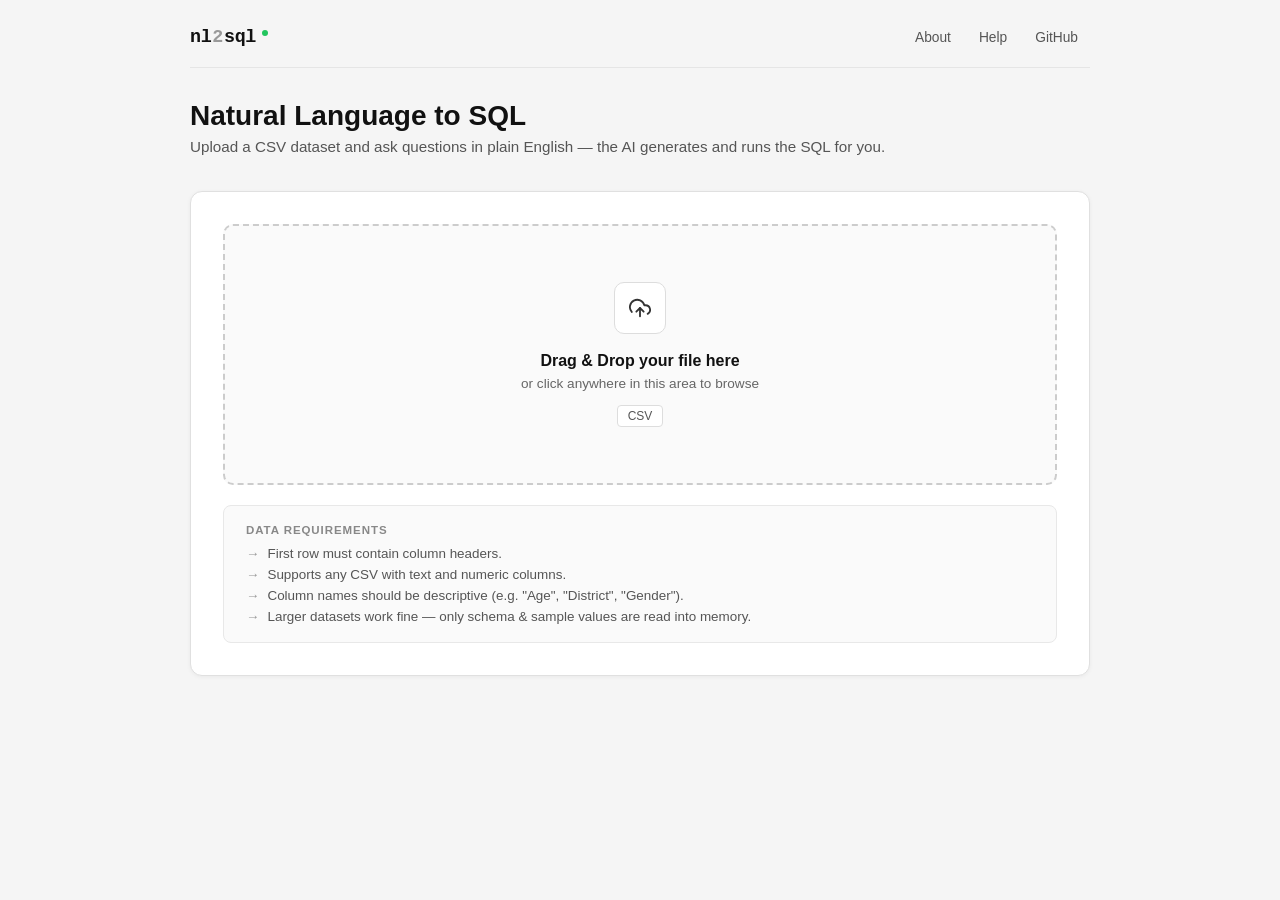
<file: templates/index.html>
<!DOCTYPE html>
<html lang="en">
<head>
  <meta charset="UTF-8" />
  <meta name="viewport" content="width=device-width, initial-scale=1.0" />
  <title>Natural Language to SQL</title>
  <style>
    *, *::before, *::after { box-sizing: border-box; margin: 0; padding: 0; }

    body {
      font-family: -apple-system, BlinkMacSystemFont, "Segoe UI", Roboto, sans-serif;
      background: #f5f5f5;
      color: #1a1a1a;
      min-height: 100vh;
      padding: 24px 20px 80px;
    }

    .container {
      max-width: 900px;
      margin: 0 auto;
    }

    /* ── Navbar ── */
    .navbar {
      display: flex;
      align-items: center;
      justify-content: space-between;
      max-width: 900px;
      margin: 0 auto 32px;
      padding-bottom: 16px;
      border-bottom: 1px solid #e5e5e5;
    }
    .navbar .logo {
      display: inline-flex;
      align-items: baseline;
      font-family: "SFMono-Regular", Consolas, "Liberation Mono", monospace;
      font-size: 1.15rem;
      font-weight: 700;
      letter-spacing: -0.02em;
    }
    .navbar .logo .lo-nl   { color: #111; }
    .navbar .logo .lo-2    { color: #999; margin: 0 1px; font-weight: 600; }
    .navbar .logo .lo-sql  { color: #111; }
    .navbar .logo .lo-dot  {
      display: inline-block;
      width: 6px; height: 6px;
      border-radius: 50%;
      background: #22c55e;
      margin-left: 6px;
      transform: translateY(-6px);
    }

    .navbar .nav-links {
      display: flex;
      align-items: center;
      gap: 4px;
    }
    .navbar .nav-links button {
      background: none;
      border: none;
      font-family: inherit;
      font-size: 0.86rem;
      font-weight: 500;
      color: #555;
      padding: 6px 12px;
      border-radius: 6px;
      cursor: pointer;
      transition: background .15s, color .15s;
    }
    .navbar .nav-links button:hover {
      background: #ececec;
      color: #111;
    }

    /* ── Modal ── */
    .modal-overlay {
      display: none;
      position: fixed;
      inset: 0;
      background: rgba(0,0,0,.45);
      align-items: center;
      justify-content: center;
      padding: 20px;
      z-index: 100;
    }
    .modal-overlay.open { display: flex; }
    .modal-box {
      background: #fff;
      border-radius: 12px;
      max-width: 480px;
      width: 100%;
      max-height: 85vh;
      overflow-y: auto;
      padding: 28px 30px;
      box-shadow: 0 10px 40px rgba(0,0,0,.2);
    }
    .modal-box h2 {
      font-size: 1.2rem;
      font-weight: 700;
      color: #111;
      margin-bottom: 14px;
    }
    .modal-box p {
      font-size: 0.9rem;
      color: #444;
      line-height: 1.6;
      margin-bottom: 12px;
    }
    .modal-box ul, .modal-box ol {
      margin: 0 0 14px 20px;
      font-size: 0.88rem;
      color: #444;
      line-height: 1.7;
    }
    .modal-box code {
      background: #f4f4f4;
      border: 1px solid #e0e0e0;
      border-radius: 4px;
      padding: 1px 6px;
      font-family: "SFMono-Regular", Consolas, "Liberation Mono", monospace;
      font-size: 0.85em;
    }
    .modal-close {
      display: block;
      margin-left: auto;
      margin-top: 8px;
      background: #111;
      color: #fff;
      border: none;
      border-radius: 8px;
      padding: 9px 20px;
      font-size: 0.85rem;
      font-weight: 600;
      cursor: pointer;
    }
    .modal-close:hover { background: #333; }

    /* ── Header ── */
    .header { margin-bottom: 36px; }
    .header h1 { font-size: 1.75rem; font-weight: 700; color: #111; }
    .header p  { margin-top: 6px; font-size: 0.95rem; color: #555; }

    /* ── Card ── */
    .card {
      background: #fff;
      border: 1px solid #e0e0e0;
      border-radius: 12px;
      padding: 32px;
      margin-bottom: 20px;
      box-shadow: 0 1px 4px rgba(0,0,0,.05);
    }

    /* ── Upload zone ── */
    #drop-zone {
      border: 2px dashed #ccc;
      border-radius: 10px;
      padding: 56px 32px;
      text-align: center;
      cursor: pointer;
      transition: border-color .2s, background .2s;
      background: #fafafa;
    }
    #drop-zone:hover, #drop-zone.dragover {
      border-color: #333;
      background: #f0f0f0;
    }
    #drop-zone .upload-icon {
      display: inline-flex;
      align-items: center;
      justify-content: center;
      width: 52px; height: 52px;
      border: 1px solid #ddd;
      border-radius: 10px;
      background: #fff;
      margin-bottom: 18px;
    }
    #drop-zone .upload-icon svg { width: 22px; height: 22px; stroke: #333; }
    #drop-zone h3 { font-size: 1rem; font-weight: 600; margin-bottom: 6px; color: #111; }
    #drop-zone p  { font-size: 0.85rem; color: #666; margin-bottom: 14px; }
    .badge-row { display: flex; gap: 8px; justify-content: center; }
    .badge {
      font-size: 0.75rem; font-weight: 500; color: #555;
      border: 1px solid #ddd; border-radius: 4px;
      padding: 3px 10px; background: #fff;
    }

    /* hidden file input */
    #file-input { display: none; }

    /* ── Upload success strip ── */
    #upload-info {
      display: none;
      align-items: center;
      gap: 10px;
      padding: 14px 18px;
      background: #f9f9f9;
      border: 1px solid #e0e0e0;
      border-radius: 8px;
      margin-top: 16px;
      font-size: 0.88rem;
      color: #333;
    }
    #upload-info .dot {
      width: 8px; height: 8px; border-radius: 50%;
      background: #22c55e; flex-shrink: 0;
    }
    #upload-info strong { font-weight: 600; }
    #upload-info .meta  { margin-left: auto; color: #888; font-size: 0.82rem; }
    #change-file-btn {
      margin-left: 8px; font-size: 0.82rem; color: #555;
      background: none; border: 1px solid #ddd; border-radius: 5px;
      padding: 3px 10px; cursor: pointer; transition: background .15s;
    }
    #change-file-btn:hover { background: #eee; }

    /* ── Data requirements box ── */
    .req-box {
      border: 1px solid #e8e8e8;
      border-radius: 8px;
      padding: 18px 22px;
      margin-top: 20px;
      background: #fafafa;
    }
    .req-box .req-title {
      font-size: 0.72rem; font-weight: 700; letter-spacing: .08em;
      text-transform: uppercase; color: #888; margin-bottom: 10px;
    }
    .req-box ul { list-style: none; display: flex; flex-direction: column; gap: 6px; }
    .req-box li { font-size: 0.84rem; color: #555; display: flex; gap: 8px; }
    .req-box li::before { content: "→"; color: #999; flex-shrink: 0; }

    /* ── Section hidden until CSV loaded ── */
    #query-section { display: none; }

    /* ── Ask row ── */
    .ask-row { display: flex; gap: 10px; align-items: flex-start; }
    .ask-row label { display: block; font-size: 0.82rem; font-weight: 600; color: #333; margin-bottom: 8px; }
    .ask-row .input-wrap { flex: 1; }
    #question-input {
      width: 100%;
      padding: 11px 14px;
      border: 1px solid #d1d1d1;
      border-radius: 8px;
      font-size: 0.93rem;
      color: #111;
      outline: none;
      transition: border-color .2s;
    }
    #question-input:focus { border-color: #333; }
    #ask-btn {
      padding: 11px 24px;
      background: #111;
      color: #fff;
      border: none;
      border-radius: 8px;
      font-size: 0.9rem;
      font-weight: 600;
      cursor: pointer;
      margin-top: 24px;
      white-space: nowrap;
      transition: background .15s;
    }
    #ask-btn:hover:not(:disabled) { background: #333; }
    #ask-btn:disabled { background: #999; cursor: not-allowed; }

    /* ── SQL display ── */
    #sql-block { display: none; margin-top: 20px; }
    .sql-label {
      font-size: 0.78rem; font-weight: 700; letter-spacing: .07em;
      text-transform: uppercase; color: #888; margin-bottom: 8px;
    }
    .sql-code {
      background: #f4f4f4;
      border: 1px solid #e0e0e0;
      border-radius: 8px;
      padding: 14px 18px;
      font-family: "SFMono-Regular", Consolas, "Liberation Mono", monospace;
      font-size: 0.86rem;
      color: #1a1a1a;
      white-space: pre-wrap;
      word-break: break-word;
    }
    .intent-badge {
      display: inline-block;
      font-size: 0.75rem; font-weight: 600;
      background: #f0f0f0; border: 1px solid #ddd;
      border-radius: 4px; padding: 2px 9px;
      color: #444; margin-bottom: 10px;
    }

    /* ── Error ── */
    .error-box {
      background: #fff5f5; border: 1px solid #fca5a5;
      border-radius: 8px; padding: 14px 18px;
      color: #b91c1c; font-size: 0.88rem; margin-top: 16px;
    }

    /* ── Results table ── */
    #results-block { display: none; margin-top: 20px; }
    .results-meta {
      font-size: 0.82rem; color: #666; margin-bottom: 10px;
    }
    .results-meta strong { color: #111; }
    .table-wrap {
      overflow-x: auto;
      border: 1px solid #e0e0e0;
      border-radius: 8px;
    }
    table {
      width: 100%; border-collapse: collapse;
      font-size: 0.86rem;
    }
    thead tr { background: #f7f7f7; }
    th {
      text-align: left; padding: 10px 14px;
      font-weight: 600; color: #333;
      border-bottom: 1px solid #e0e0e0;
      white-space: nowrap;
    }
    td {
      padding: 9px 14px; color: #444;
      border-bottom: 1px solid #f0f0f0;
    }
    tbody tr:last-child td { border-bottom: none; }
    tbody tr:hover { background: #fafafa; }
    .no-results {
      padding: 28px; text-align: center;
      color: #888; font-size: 0.9rem;
    }

    /* ── Spinner ── */
    .spinner {
      display: inline-block; width: 14px; height: 14px;
      border: 2px solid rgba(255,255,255,.4);
      border-top-color: #fff;
      border-radius: 50%;
      animation: spin .7s linear infinite;
      vertical-align: middle; margin-right: 6px;
    }
    @keyframes spin { to { transform: rotate(360deg); } }

    /* ── Responsive ── */
    @media (max-width: 600px) {
      .ask-row { flex-direction: column; }
      #ask-btn { margin-top: 0; width: 100%; }
    }
  </style>
</head>
<body>

<!-- Navbar -->
<div class="navbar">
  <span class="logo">
    <span class="lo-nl">nl</span><span class="lo-2">2</span><span class="lo-sql">sql</span><span class="lo-dot"></span>
  </span>
  <div class="nav-links">
    <button id="about-btn" type="button">About</button>
    <button id="help-btn" type="button">Help</button>
    <button
      type="button"
      onclick="window.open('https://github.com/fuad556805/cse-366-project','_blank')">
      GitHub
    </button>
  </div>
</div>

<!-- About modal -->
<div class="modal-overlay" id="about-modal">
  <div class="modal-box">
    <h2>About nl2sql</h2>
    <p>
      <strong>nl2sql</strong> is a hybrid natural-language-to-SQL tool. It combines a
      machine-learning intent classifier with rule-based matching to turn plain-English
      questions into real SQL queries — no coding required.
    </p>
    <p>How it works:</p>
    <ul>
      <li>Upload any CSV file — the columns and sample values are read automatically.</li>
      <li>Type a question like <code>"average purchase amount by location"</code>.</li>
      <li>The AI detects your intent (SELECT / COUNT / AVG / MAX / MIN / SUM), matches
        the right columns, and builds a safe SQL query.</li>
      <li>The query runs against your data and results are shown instantly.</li>
    </ul>
    <p>No question about your data ever leaves this app — everything runs locally.</p>
    <button class="modal-close" data-close="about-modal">Close</button>
  </div>
</div>

<!-- Help modal -->
<div class="modal-overlay" id="help-modal">
  <div class="modal-box">
    <h2>Help &amp; Tips</h2>
    <p><strong>1. Upload a dataset</strong></p>
    <ul>
      <li>Drag &amp; drop or click to browse a <code>.csv</code> file.</li>
      <li>The first row must contain column headers.</li>
    </ul>
    <p><strong>2. Ask a question</strong></p>
    <ul>
      <li><code>show female patients older than 30</code></li>
      <li><code>average purchase amount by location</code></li>
      <li><code>top 5 highest salary</code></li>
      <li><code>count students where district is Dhaka</code></li>
    </ul>
    <p><strong>3. Tips for best results</strong></p>
    <ol>
      <li>Mention the column name in your question when possible (e.g. "purchase amount", "review score").</li>
      <li>Use words like <code>average</code>, <code>total</code>, <code>maximum</code>, <code>minimum</code> for aggregates.</li>
      <li>Use <code>top N</code> / <code>lowest N</code> for ranked results.</li>
      <li>Use <code>by &lt;column&gt;</code> to group results.</li>
    </ol>
    <p>If a question is too ambiguous, the app will show a clear error instead of guessing the wrong column.</p>
    <button class="modal-close" data-close="help-modal">Close</button>
  </div>
</div>

<div class="container">

  <!-- Header -->
  <div class="header">
    <h1>Natural Language to SQL</h1>
    <p>Upload a CSV dataset and ask questions in plain English — the AI generates and runs the SQL for you.</p>
  </div>

  <!-- Global error banner (shown for upload errors before CSV is loaded) -->
  <div id="global-error" class="error-box" style="display:none; margin-bottom:16px;"></div>

  <!-- Upload card -->
  <div class="card">
    <input type="file" id="file-input" accept=".csv" />

    <div id="drop-zone">
      <div class="upload-icon">
        <svg viewBox="0 0 24 24" fill="none" stroke-width="2" stroke-linecap="round" stroke-linejoin="round">
          <polyline points="16 16 12 12 8 16"/>
          <line x1="12" y1="12" x2="12" y2="21"/>
          <path d="M20.39 18.39A5 5 0 0 0 18 9h-1.26A8 8 0 1 0 3 16.3"/>
        </svg>
      </div>
      <h3>Drag &amp; Drop your file here</h3>
      <p>or click anywhere in this area to browse</p>
      <div class="badge-row">
        <span class="badge">CSV</span>
      </div>
    </div>

    <!-- Upload success strip -->
    <div id="upload-info">
      <span class="dot"></span>
      <span id="upload-filename"><strong>—</strong></span>
      <span class="meta" id="upload-meta"></span>
      <button id="change-file-btn">Change file</button>
    </div>

    <!-- Data requirements -->
    <div class="req-box">
      <div class="req-title">Data Requirements</div>
      <ul>
        <li>First row must contain column headers.</li>
        <li>Supports any CSV with text and numeric columns.</li>
        <li>Column names should be descriptive (e.g. "Age", "District", "Gender").</li>
        <li>Larger datasets work fine — only schema &amp; sample values are read into memory.</li>
      </ul>
    </div>
  </div>

  <!-- Dataset preview (hidden until CSV loaded) -->
  <div class="card" id="preview-section" style="display:none;">
    <div class="sql-label">Dataset Preview</div>
    <div class="results-meta" id="preview-meta"></div>
    <div class="table-wrap" style="margin-top:10px;">
      <table>
        <thead id="preview-thead"></thead>
        <tbody id="preview-tbody"></tbody>
      </table>
    </div>
  </div>

  <!-- Query + Results card (hidden until CSV loaded) -->
  <div class="card" id="query-section">

    <div class="ask-row">
      <div class="input-wrap">
        <label for="question-input">Ask a question about your data</label>
        <input
          type="text"
          id="question-input"
          placeholder='e.g. "show female patients older than 30 from Dhaka"'
          autocomplete="off"
        />
      </div>
      <button id="ask-btn">Ask</button>
    </div>

    <!-- SQL output -->
    <div id="sql-block">
      <div style="margin-top:20px;">
        <div class="sql-label">Generated SQL</div>
        <div class="intent-badge" id="intent-label"></div>
        <div class="sql-code" id="sql-output"></div>
      </div>
    </div>

    <!-- Error -->
    <div id="error-box" class="error-box" style="display:none;"></div>

    <!-- Results table -->
    <div id="results-block">
      <div class="sql-label" style="margin-top:20px;">Query Results</div>
      <div class="results-meta" id="results-meta"></div>
      <div class="table-wrap">
        <table id="results-table">
          <thead id="results-thead"></thead>
          <tbody id="results-tbody"></tbody>
        </table>
      </div>
    </div>

  </div>
</div>

<script>
  const dropZone   = document.getElementById("drop-zone");
  const fileInput  = document.getElementById("file-input");
  const uploadInfo = document.getElementById("upload-info");
  const uploadFilename = document.getElementById("upload-filename");
  const uploadMeta = document.getElementById("upload-meta");
  const changeBtn  = document.getElementById("change-file-btn");
  const querySection = document.getElementById("query-section");
  const questionInput = document.getElementById("question-input");
  const askBtn     = document.getElementById("ask-btn");
  const sqlBlock   = document.getElementById("sql-block");
  const sqlOutput  = document.getElementById("sql-output");
  const intentLabel = document.getElementById("intent-label");
  const errorBox   = document.getElementById("error-box");
  const resultsBlock = document.getElementById("results-block");
  const resultsMeta  = document.getElementById("results-meta");
  const resultsThead = document.getElementById("results-thead");
  const resultsTbody = document.getElementById("results-tbody");

  // ── Drag & drop ──
  dropZone.addEventListener("click", () => fileInput.click());
  dropZone.addEventListener("dragover", e => { e.preventDefault(); dropZone.classList.add("dragover"); });
  dropZone.addEventListener("dragleave", () => dropZone.classList.remove("dragover"));
  dropZone.addEventListener("drop", e => {
    e.preventDefault();
    dropZone.classList.remove("dragover");
    const file = e.dataTransfer.files[0];
    if (file) uploadFile(file);
  });
  fileInput.addEventListener("change", () => {
    if (fileInput.files[0]) uploadFile(fileInput.files[0]);
  });
  changeBtn.addEventListener("click", e => {
    e.stopPropagation();
    fileInput.click();
  });

  function uploadFile(file) {
    document.getElementById("global-error").style.display = "none";
    if (!file.name.toLowerCase().endsWith(".csv")) {
      showGlobalError("Only CSV files are supported.");
      return;
    }

    // Optimistic UI: show uploading state
    dropZone.style.display = "none";
    uploadInfo.style.display = "flex";
    uploadFilename.innerHTML = `<strong>${file.name}</strong>`;
    uploadMeta.textContent = "Uploading…";
    querySection.style.display = "none";
    clearResults();

    const form = new FormData();
    form.append("file", file);

    fetch("/upload", { method: "POST", body: form })
      .then(r => r.json())
      .then(data => {
        if (data.error) {
          resetUpload();
          showGlobalError(data.error);
          return;
        }
        uploadMeta.textContent = `${data.rows.toLocaleString()} rows · ${data.columns.length} columns`;
        renderPreview(data.columns, data.preview, data.rows);
        document.getElementById("preview-section").style.display = "block";
        querySection.style.display = "block";
        questionInput.focus();
      })
      .catch(() => {
        resetUpload();
        showGlobalError("Upload failed. Please try again.");
      });
  }

  function resetUpload() {
    dropZone.style.display = "";
    uploadInfo.style.display = "none";
    fileInput.value = "";
    document.getElementById("preview-section").style.display = "none";
    document.getElementById("preview-thead").innerHTML = "";
    document.getElementById("preview-tbody").innerHTML = "";
  }

  function renderPreview(columns, rows, totalRows) {
    const meta = document.getElementById("preview-meta");
    meta.innerHTML = `Showing first <strong>${rows.length}</strong> of <strong>${totalRows.toLocaleString()}</strong> rows`;

    document.getElementById("preview-thead").innerHTML =
      "<tr>" + columns.map(c => `<th>${escHtml(String(c))}</th>`).join("") + "</tr>";

    document.getElementById("preview-tbody").innerHTML = rows.map(row =>
      "<tr>" + row.map(cell => `<td>${escHtml(cell === null || cell === undefined ? "" : String(cell))}</td>`).join("") + "</tr>"
    ).join("");
  }

  // ── Ask ──
  askBtn.addEventListener("click", runQuery);
  questionInput.addEventListener("keydown", e => { if (e.key === "Enter") runQuery(); });

  function runQuery() {
    const question = questionInput.value.trim();
    if (!question) { questionInput.focus(); return; }

    askBtn.disabled = true;
    askBtn.innerHTML = '<span class="spinner"></span>Running…';
    clearResults();

    fetch("/ask", {
      method: "POST",
      headers: { "Content-Type": "application/json" },
      body: JSON.stringify({ question }),
    })
      .then(r => r.json())
      .then(data => {
        askBtn.disabled = false;
        askBtn.textContent = "Ask";

        // Always show SQL if present
        if (data.sql) {
          sqlOutput.textContent = data.sql;
          intentLabel.textContent = "Intent: " + (data.intent || "—");
          sqlBlock.style.display = "block";
        }

        if (data.error) {
          showError(data.error);
          return;
        }

        // Results
        if (data.columns && data.columns.length > 0) {
          renderTable(data.columns, data.rows, data.count);
        } else {
          resultsBlock.style.display = "block";
          resultsMeta.innerHTML = "<strong>0</strong> rows returned.";
          resultsTbody.innerHTML = `<tr><td colspan="99" class="no-results">No results found.</td></tr>`;
        }
      })
      .catch(() => {
        askBtn.disabled = false;
        askBtn.textContent = "Ask";
        showError("Request failed. Please try again.");
      });
  }

  function renderTable(columns, rows, count) {
    resultsBlock.style.display = "block";
    resultsMeta.innerHTML = `<strong>${count.toLocaleString()}</strong> row${count !== 1 ? "s" : ""} returned.`;

    // Header
    resultsThead.innerHTML = "<tr>" +
      columns.map(c => `<th>${escHtml(String(c))}</th>`).join("") +
      "</tr>";

    // Body
    if (rows.length === 0) {
      resultsTbody.innerHTML = `<tr><td colspan="${columns.length}" class="no-results">No results found.</td></tr>`;
    } else {
      resultsTbody.innerHTML = rows.map(row =>
        "<tr>" + row.map(cell => `<td>${escHtml(cell === null ? "NULL" : String(cell))}</td>`).join("") + "</tr>"
      ).join("");
    }
  }

  function showGlobalError(msg) {
    const g = document.getElementById("global-error");
    g.textContent = msg;
    g.style.display = "block";
  }

  function showError(msg) {
    errorBox.textContent = msg;
    errorBox.style.display = "block";
  }

  function clearResults() {
    sqlBlock.style.display = "none";
    errorBox.style.display = "none";
    resultsBlock.style.display = "none";
    sqlOutput.textContent = "";
    intentLabel.textContent = "";
    resultsThead.innerHTML = "";
    resultsTbody.innerHTML = "";
    resultsMeta.textContent = "";
  }

  function escHtml(str) {
    return str.replace(/&/g,"&amp;").replace(/</g,"&lt;").replace(/>/g,"&gt;").replace(/"/g,"&quot;");
  }

  // ── About / Help modals ──
  function openModal(id) {
    document.getElementById(id).classList.add("open");
  }
  function closeModal(id) {
    document.getElementById(id).classList.remove("open");
  }

  document.getElementById("about-btn").addEventListener("click", () => openModal("about-modal"));
  document.getElementById("help-btn").addEventListener("click", () => openModal("help-modal"));

  document.querySelectorAll(".modal-close").forEach(btn => {
    btn.addEventListener("click", () => closeModal(btn.dataset.close));
  });

  document.querySelectorAll(".modal-overlay").forEach(overlay => {
    overlay.addEventListener("click", e => {
      if (e.target === overlay) closeModal(overlay.id);
    });
  });

  document.addEventListener("keydown", e => {
    if (e.key === "Escape") {
      document.querySelectorAll(".modal-overlay.open").forEach(o => closeModal(o.id));
    }
  });
</script>
</body>
</html>
</file>
